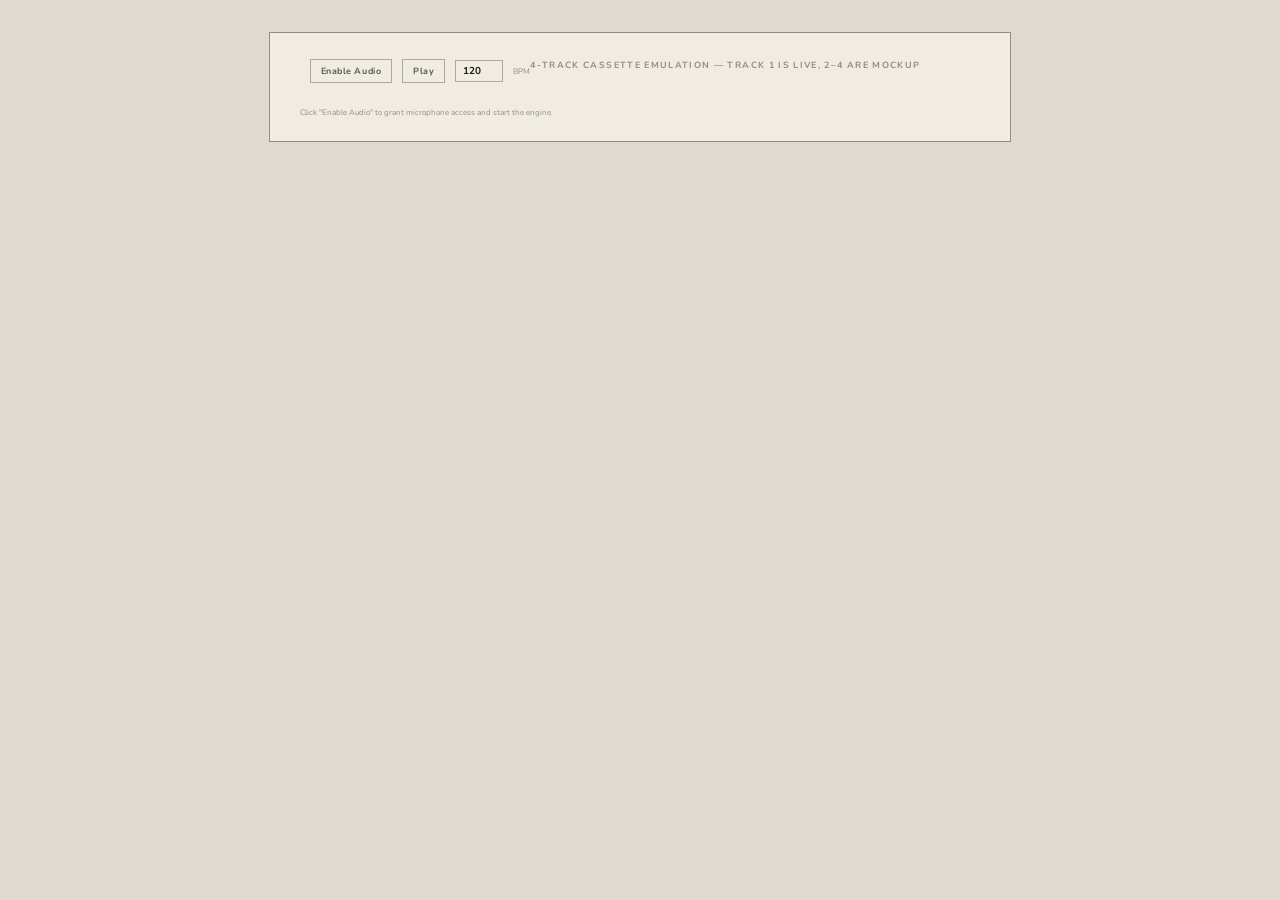
<file: web/index.html>
<!doctype html>
<html>
<head>
<meta charset="utf-8">
<meta name="viewport" content="width=device-width, initial-scale=1">
<title>Afrit — web prototype</title>
<link rel="stylesheet" href="style.css">
</head>
<body>
<div class="lt-app">
  <div class="lt-topbar">
    <div class="lt-transport" id="transport">
      <div class="lt-terminal-inline"></div>
      <button id="btnEnable">Enable Audio</button>
      <button id="btnPlay" disabled>Play</button>
      <input type="number" id="bpmInput" value="120" min="40" max="240" disabled>
      <span style="font-size:8px;color:var(--ink-45)">BPM</span>
    </div>
    <div class="lt-topbar-tag">4-track cassette emulation — track 1 is live, 2–4 are mockup</div>
    <div style="width:60px"></div>
  </div>
  <div class="lt-body" id="ltBody"></div>
  <div class="lt-status" id="statusLine">Click "Enable Audio" to grant microphone access and start the engine.</div>
</div>
<script type="module" src="app.js"></script>
</body>
</html>
</file>
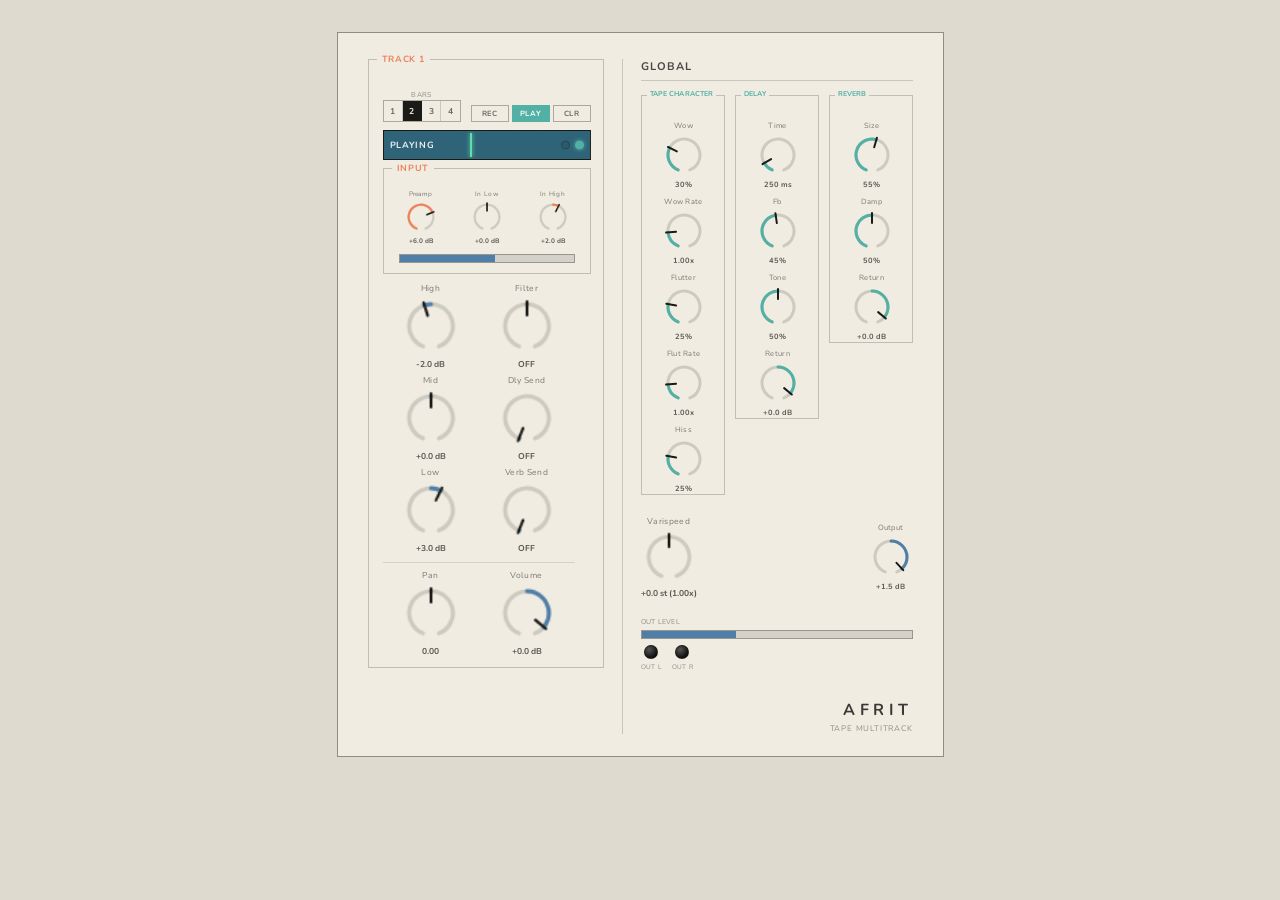
<file: web/mockup.html>
<!doctype html>
<html>
<head>
<meta charset="utf-8">
<meta name="viewport" content="width=device-width, initial-scale=1">
<title>Afrit — proposed layout mockup</title>
<link rel="stylesheet" href="style.css">
</head>
<body>
<div class="lt-app">
  <div class="lt-body" id="ltBody" style="align-items:flex-start"></div>
</div>
<script type="module">
import {
  createKnob, createSelector, createLatch, createLamp, createTerminal,
  createFrame, createMeter, createLoopView, createWordmark
} from './components.js';

const ltBody = document.getElementById('ltBody');

// ---- static formatters (duplicated from app.js's local helpers -- app.js
// itself is untouched) ----
function db (v) { return v <= -59.9 ? 'OFF' : (v >= 0 ? '+' : '') + v.toFixed(1) + ' dB'; }
function pct (v) { return Math.round(v * 100) + '%'; }
function filterText (v) { return Math.abs(v) < 0.02 ? 'OFF' : (v < 0 ? 'LP' : 'HP'); }
function ratioText (v) { return v.toFixed(2) + 'x'; }
function msText (v) { return Math.round(v) + ' ms'; }
function panText (v) { return v.toFixed(2); }
function speedText (v) { return (v >= 0 ? '+' : '') + v.toFixed(1) + ' st (' + Math.pow(2, v / 12).toFixed(2) + 'x)'; }

function labeled (text, el) {
  const wrap = document.createElement('div');
  wrap.style.cssText = 'display:flex;flex-direction:column;align-items:center;gap:1px';
  const l = document.createElement('span');
  l.className = 'lt-control-label';
  l.textContent = text;
  wrap.append(l, el);
  return wrap;
}

// The canvas inside a knob's wrap is drawn at a fixed pixel size --
// resizing its CSS box scales the drawing cleanly. Also nudges the
// label/value font down a touch at small sizes so text doesn't wrap.
function scaleKnob (knob, px) {
  const canvas = knob.el.querySelector('canvas');
  canvas.style.width = px + 'px';
  canvas.style.height = px + 'px';
  if (px < 40) {
    const label = knob.el.querySelector('.lt-knob-label');
    const value = knob.el.querySelector('.lt-knob-value');
    if (label) label.style.fontSize = '6.5px';
    if (value) value.style.fontSize = '6.5px';
  } else if (px > 44) {
    const label = knob.el.querySelector('.lt-knob-label');
    const value = knob.el.querySelector('.lt-knob-value');
    if (label) label.style.fontSize = '8.5px';
    if (value) value.style.fontSize = '8.5px';
  }
}

// ============================================================
// TRACK STRIP -- narrowed to 236px (was 320px in the shipping panel).
// ============================================================
function buildTrackStrip () {
  const frame = createFrame({ title: 'TRACK 1', color: 'var(--coral)' });
  frame.el.style.width = '236px';
  const body = document.createElement('div');
  body.className = 'lt-track-body';
  body.style.width = '208px';
  frame.body.appendChild(body);

  // Row 1: BARS selector + REC/PLAY/CLR on the same row, to its right.
  const row1 = document.createElement('div');
  row1.style.cssText = 'display:flex;align-items:flex-end;gap:10px;width:208px';

  // Widened so all four bar-count segments show (was clipping the "4").
  // The buttons' default padding wants more than 78px for 4 digits, so
  // trim their padding and let them share the row evenly.
  const barsSel = createSelector({ options: ['1', '2', '3', '4'], selected: 1 });
  barsSel.el.style.width = '78px';
  barsSel.el.querySelectorAll('button').forEach(b => {
    b.style.padding = '4px 2px';
    b.style.flex = '1';
    b.style.textAlign = 'center';
  });
  const barsWrap = labeled('BARS', barsSel.el);
  barsWrap.style.width = '78px';

  // Transport buttons give back the width the selector needed.
  const latchRow = document.createElement('div');
  latchRow.style.cssText = 'display:flex;gap:3px;width:120px';
  const recLatch = createLatch({ label: 'REC', color: '#ed8159' });
  const playLatch = createLatch({ label: 'PLAY', color: '#52b0a4', on: true });
  const clrLatch = createLatch({ label: 'CLR', color: '#4f7ea8' });
  [recLatch, playLatch, clrLatch].forEach(l => { l.el.style.width = '38px'; });
  latchRow.append(recLatch.el, playLatch.el, clrLatch.el);

  row1.append(barsWrap, latchRow);

  // Row 2: loop view, 208px wide x 30px tall, with two LED lamps at its
  // right end (a new detail proposed for this layout).
  const loopView = createLoopView();
  loopView.el.style.width = '208px';
  loopView.el.style.height = '30px';
  loopView.update({ state: 'PLAYING', filledFrac: 1.0, headFrac: 0.42 });

  const lampRow = document.createElement('div');
  lampRow.style.cssText = 'position:absolute;right:6px;top:50%;transform:translateY(-50%);display:flex;gap:5px;z-index:2';
  const recLamp = createLamp({ color: '#ed8159' });
  const playLamp = createLamp({ color: '#52b0a4' });
  recLamp.setOn(false);
  playLamp.setOn(true);
  lampRow.append(recLamp.el, playLamp.el);
  loopView.el.style.position = 'relative';
  loopView.el.appendChild(lampRow);

  // INPUT box
  const inputFrame = createFrame({ title: 'INPUT', color: 'var(--coral)' });
  inputFrame.el.style.width = '208px';

  // Single row, three smaller knobs: Preamp, In Low, In High.
  const inRow = document.createElement('div');
  inRow.style.cssText = 'display:flex;justify-content:center;gap:0;padding-top:4px;width:198px;margin:0 auto';
  const preampK = createKnob({ label: 'Preamp', min: -24, max: 18, value: 6, format: db, color: '#ed8159' });
  const inLowK = createKnob({ label: 'In Low', min: -12, max: 12, value: 0, format: db, bipolar: true, color: '#ed8159' });
  const inHighK = createKnob({ label: 'In High', min: -12, max: 12, value: 2, format: db, bipolar: true, color: '#ed8159' });
  [preampK, inLowK, inHighK].forEach(k => { scaleKnob(k, 34); k.el.style.width = '66px'; });
  inRow.append(preampK.el, inLowK.el, inHighK.el);

  const inMeter = createMeter();
  inMeter.el.style.cssText += 'width:176px;margin:8px auto 10px;';
  inMeter.setLevel(0.55);

  inputFrame.body.append(inRow, inMeter.el);

  // Tape EQ (left) / Filter + sends (right) -- scaled up to 60px to fill
  // the slack a sparse 44px two-column block left in the 208px inner
  // width and the taller track frame.
  const knobCols = document.createElement('div');
  knobCols.style.cssText = 'display:flex;justify-content:center;gap:0;width:192px;margin:0 auto';

  const leftCol = document.createElement('div');
  leftCol.style.cssText = 'display:flex;flex-direction:column;align-items:center;gap:4px;width:96px';
  const highK = createKnob({ label: 'High', min: -18, max: 18, value: -2, format: db, bipolar: true, color: '#4f7ea8' });
  const midK = createKnob({ label: 'Mid', min: -18, max: 18, value: 0, format: db, bipolar: true, color: '#4f7ea8' });
  const lowK = createKnob({ label: 'Low', min: -18, max: 18, value: 3, format: db, bipolar: true, color: '#4f7ea8' });
  leftCol.append(highK.el, midK.el, lowK.el);

  const rightCol = document.createElement('div');
  rightCol.style.cssText = 'display:flex;flex-direction:column;align-items:center;gap:4px;width:96px';
  const filterK = createKnob({ label: 'Filter', min: -1, max: 1, value: 0, format: filterText, bipolar: true, color: '#4f7ea8' });
  const sendDlyK = createKnob({ label: 'Dly Send', min: -60, max: 0, value: -60, format: db, color: '#4f7ea8' });
  const sendRevK = createKnob({ label: 'Verb Send', min: -60, max: 0, value: -60, format: db, color: '#4f7ea8' });
  rightCol.append(filterK.el, sendDlyK.el, sendRevK.el);

  [highK, midK, lowK, filterK, sendDlyK, sendRevK].forEach(k => {
    scaleKnob(k, 60);
    k.el.style.width = '96px';
    k.el.style.minHeight = '82px';
    k.el.style.justifyContent = 'center';
  });

  knobCols.append(leftCol, rightCol);

  // Bottom row: Pan / Volume (Hiss removed -- it lives in GLOBAL now) --
  // also scaled to 60px, cells widened to match the columns above.
  const bottomRow = document.createElement('div');
  bottomRow.style.cssText = 'display:flex;justify-content:center;gap:0;padding-top:6px;border-top:1px solid var(--ink-13);width:192px;margin:0 auto';
  const panK = createKnob({ label: 'Pan', min: -1, max: 1, value: 0, format: panText, bipolar: true, color: '#4f7ea8' });
  const volumeK = createKnob({ label: 'Volume', min: -60, max: 6, value: 0, format: db, bipolar: true, color: '#4f7ea8' });
  [panK, volumeK].forEach(k => {
    scaleKnob(k, 60);
    k.el.style.width = '96px';
    k.el.style.minHeight = '82px';
    k.el.style.justifyContent = 'center';
  });
  bottomRow.append(panK.el, volumeK.el);

  body.append(row1, loopView.el, inputFrame.el, knobCols, bottomRow);
  return frame.el;
}

// ============================================================
// GLOBAL COLUMN -- 272px (3 x 84px section-columns + 2 x 10px gaps),
// narrower and shorter than the shipping 340px wide/stacked-rows layout.
// TAPE CHARACTER / DELAY / REVERB are now vertical knob stacks sitting
// side by side, with a master area (Varispeed, Output, out meter/jacks,
// wordmark) below spanning the full width.
// ============================================================
function buildSectionColumn ({ title, knobs }) {
  const frame = createFrame({ title, color: 'var(--teal)' });
  frame.el.style.width = '84px';
  // "TAPE CHARACTER" doesn't fit on one line at 84px wide -- shrink the
  // title text/letter-spacing rather than let it wrap onto the knobs.
  const titleEl = frame.el.querySelector('.lt-frame-title');
  titleEl.style.fontSize = '7px';
  titleEl.style.letterSpacing = '.02em';
  titleEl.style.whiteSpace = 'nowrap';
  titleEl.style.left = '5px';
  titleEl.style.padding = '0 3px';
  const col = document.createElement('div');
  col.style.cssText = 'display:flex;flex-direction:column;align-items:center;gap:6px;padding-top:8px;width:84px';
  knobs.forEach(k => col.appendChild(k.el));
  frame.body.appendChild(col);
  return frame.el;
}

function buildGlobal () {
  const wrap = document.createElement('div');
  wrap.className = 'lt-global';
  wrap.style.width = '272px';

  const heading = document.createElement('div');
  heading.className = 'lt-global-heading';
  heading.textContent = 'GLOBAL';

  const sectionsRow = document.createElement('div');
  sectionsRow.style.cssText = 'display:flex;align-items:flex-start;gap:10px;width:272px';

  const wowK = createKnob({ label: 'Wow', min: 0, max: 1, value: 0.3, format: pct, color: '#52b0a4' });
  const wowRateK = createKnob({ label: 'Wow Rate', min: 0.25, max: 4, value: 1, format: ratioText, color: '#52b0a4' });
  const flutterK = createKnob({ label: 'Flutter', min: 0, max: 1, value: 0.25, format: pct, color: '#52b0a4' });
  const flutterRateK = createKnob({ label: 'Flut Rate', min: 0.25, max: 4, value: 1, format: ratioText, color: '#52b0a4' });
  const hissK = createKnob({ label: 'Hiss', min: 0, max: 1, value: 0.25, format: pct, color: '#52b0a4' });
  const charCol = buildSectionColumn({ title: 'TAPE CHARACTER', knobs: [wowK, wowRateK, flutterK, flutterRateK, hissK] });

  const dlyTimeK = createKnob({ label: 'Time', min: 10, max: 2000, value: 250, format: msText, color: '#52b0a4' });
  const dlyFbK = createKnob({ label: 'Fb', min: 0, max: 0.95, value: 0.45, format: pct, color: '#52b0a4' });
  const dlyToneK = createKnob({ label: 'Tone', min: 0, max: 1, value: 0.5, format: pct, color: '#52b0a4' });
  const dlyRetK = createKnob({ label: 'Return', min: -60, max: 6, value: 0, format: db, bipolar: true, color: '#52b0a4' });
  const dlyCol = buildSectionColumn({ title: 'DELAY', knobs: [dlyTimeK, dlyFbK, dlyToneK, dlyRetK] });

  const revSizeK = createKnob({ label: 'Size', min: 0, max: 1, value: 0.55, format: pct, color: '#52b0a4' });
  const revDampK = createKnob({ label: 'Damp', min: 0, max: 1, value: 0.5, format: pct, color: '#52b0a4' });
  const revRetK = createKnob({ label: 'Return', min: -60, max: 6, value: 0, format: db, bipolar: true, color: '#52b0a4' });
  const revCol = buildSectionColumn({ title: 'REVERB', knobs: [revSizeK, revDampK, revRetK] });

  sectionsRow.append(charCol, dlyCol, revCol);

  // Master area: Varispeed (scaled up) on the left, Output on the right.
  const masterRow = document.createElement('div');
  masterRow.style.cssText = 'display:flex;align-items:center;justify-content:space-between;width:272px;padding-top:6px';
  const speedK = createKnob({ label: 'Varispeed', min: -12, max: 12, value: 0, format: speedText, bipolar: true, color: '#ed8159' });
  scaleKnob(speedK, 56);
  const outK = createKnob({ label: 'Output', min: -60, max: 6, value: 1.5, format: db, bipolar: true, color: '#4f7ea8' });
  masterRow.append(speedK.el, outK.el);

  const outLevelWrap = document.createElement('div');
  outLevelWrap.style.cssText = 'width:272px;padding-top:4px';
  const meterLabel = document.createElement('span');
  meterLabel.className = 'lt-control-label';
  meterLabel.textContent = 'OUT LEVEL';
  meterLabel.style.cssText = 'text-align:left;display:block;margin-bottom:4px';
  const meter = createMeter();
  meter.el.style.width = '272px';
  meter.setLevel(0.35);
  const termRow = document.createElement('div');
  termRow.style.cssText = 'display:flex;gap:10px;margin-top:6px';
  termRow.append(createTerminal('OUT L'), createTerminal('OUT R'));
  outLevelWrap.append(meterLabel, meter.el, termRow);

  const wordmark = createWordmark('AFRIT');
  wordmark.style.cssText = 'margin-top:6px;padding-top:8px;width:272px;text-align:right';

  wrap.append(heading, sectionsRow, masterRow, outLevelWrap, wordmark);
  return wrap;
}

ltBody.appendChild(buildTrackStrip());
const divider = document.createElement('div');
divider.className = 'lt-divider';
ltBody.appendChild(divider);
ltBody.appendChild(buildGlobal());
</script>
</body>
</html>
</file>
<file: web/style.css>
/* Nunito (SIL OFL 1.1), self-hosted -- see assets/ for the license file. */
@font-face {
  font-family: "Nunito";
  src: url("assets/Nunito-Regular.woff2") format("woff2");
  font-weight: 400;
  font-display: swap;
}
@font-face {
  font-family: "Nunito";
  src: url("assets/Nunito-Bold.woff2") format("woff2");
  font-weight: 700;
  font-display: swap;
}

/* Design tokens, verbatim from design/panel-sketch.html (the Sungam house
   system) except --font-panel, which was --font-mono there -- this project
   uses Nunito, not a monospace face, so the token is renamed to match. */
:root {
  --paper: #f0ece2;
  --ink: #1a1a17;
  --ink-08: rgba(26, 26, 23, .08);
  --ink-13: rgba(26, 26, 23, .13);
  --ink-18: rgba(26, 26, 23, .18);
  --ink-22: rgba(26, 26, 23, .22);
  --ink-28: rgba(26, 26, 23, .28);
  --ink-32: rgba(26, 26, 23, .32);
  --ink-38: rgba(26, 26, 23, .38);
  --ink-45: rgba(26, 26, 23, .45);
  --ink-55: rgba(26, 26, 23, .55);
  --ink-62: rgba(26, 26, 23, .62);
  --ink-70: rgba(26, 26, 23, .70);
  --ink-78: rgba(26, 26, 23, .78);
  --ink-85: rgba(26, 26, 23, .85);

  --coral: #ed8159;
  --teal: #52b0a4;
  --steel: #4f7ea8;
  --violet: #6b5bc4;
  --amber: #c08d16;
  --lilac: #d3a7dc;

  --font-panel: "Nunito", -apple-system, BlinkMacSystemFont, "Segoe UI", sans-serif;

  --text-2xs: 7.5px;
  --text-xs: 8px;
  --text-sm: 8.5px;
  --text-base: 9.5px;
  --text-md: 10.5px;
  --text-lg: 13px;
  --text-xl: 16px;
  --text-2xl: 22px;

  --space-1: 4px;
  --space-2: 8px;
  --space-3: 12px;
  --space-4: 16px;

  --knob-sweep-deg: 317.2;
  --knob-arc-start-deg: 111.4;
}

* { box-sizing: border-box; }

body {
  margin: 0;
  background: #dedad0;
  font-family: var(--font-panel);
  color: var(--ink);
}

a { color: var(--steel); }
a:hover { color: var(--coral); }

.lt-app {
  width: fit-content;
  margin: 32px auto;
  padding: 26px 30px 22px;
  background: var(--paper);
  border: 1.4px solid var(--ink-45);
  position: relative;
}

.lt-topbar {
  display: flex;
  justify-content: space-between;
  align-items: flex-start;
  margin-bottom: 16px;
}

.lt-topbar-tag {
  font: 700 9px var(--font-panel);
  letter-spacing: .15em;
  color: var(--ink-45);
  text-transform: uppercase;
}

.lt-transport {
  display: flex;
  gap: 10px;
  align-items: center;
}

.lt-transport input[type="number"] {
  width: 48px;
  font: 700 10px var(--font-panel);
  background: var(--paper);
  border: 1.2px solid var(--ink-32);
  color: var(--ink);
  padding: 3px 4px;
  text-align: center;
}

.lt-transport button {
  font: 700 9px var(--font-panel);
  letter-spacing: .06em;
  padding: 5px 10px;
  background: var(--paper);
  border: 1.2px solid var(--ink-32);
  color: var(--ink-70);
  cursor: pointer;
}

.lt-transport button.on {
  background: var(--coral);
  border-color: var(--coral);
  color: #201008;
}

.lt-body {
  display: flex;
  gap: 14px;
  align-items: flex-start;
}

/* ---- Panel frame ---- */
.lt-frame {
  border: 1.2px solid var(--ink-22);
  position: relative;
  padding-top: 16px;
}

.lt-frame-title {
  position: absolute;
  top: -7px;
  left: 8px;
  background: var(--paper);
  padding: 0 5px;
  font: 700 9px var(--font-panel);
  letter-spacing: .08em;
  text-transform: uppercase;
}

/* ---- Track column ---- */
.lt-track {
  width: 320px;
}

.lt-track.lt-track-disabled {
  opacity: .35;
  pointer-events: none;
}

.lt-track-body {
  padding: 14px 14px 10px;
  display: flex;
  flex-direction: column;
  gap: 8px;
}

.lt-row { display: flex; gap: 8px; }

.lt-control-label {
  font-size: 7px;
  color: var(--ink-45);
  letter-spacing: .04em;
  text-align: center;
}

/* ---- Selector (segmented buttons) ---- */
.lt-selector {
  display: flex;
  border: 1.2px solid var(--ink-32);
  overflow: hidden;
}

.lt-selector button {
  font: 700 8.5px var(--font-panel);
  background: var(--paper);
  border: none;
  border-right: 1px solid var(--ink-18);
  color: var(--ink-62);
  padding: 4px 8px;
  cursor: pointer;
}

.lt-selector button:last-child { border-right: none; }

.lt-selector button.active {
  background: var(--ink);
  color: var(--paper);
}

/* ---- Waveform / loop strip ---- */
.lt-wave {
  width: 100%;
  position: relative;
  background: var(--ink);
  border: 1px solid var(--ink-38);
  overflow: hidden;
  height: 44px;
  background-image:
    linear-gradient(to right, rgba(255,255,255,0.07) 1px, transparent 1px);
  background-size: 12.5% 100%;
}

.lt-wave-bars {
  display: flex;
  align-items: center;
  width: 100%;
  height: 100%;
  gap: 1px;
}

.lt-wave-bars > div { flex: 1; min-width: 1px; }

.lt-wave-head {
  position: absolute;
  top: 2px;
  bottom: 2px;
  width: 2px;
}

.lt-state-label {
  font: 700 8px var(--font-panel);
  letter-spacing: .05em;
}

/* ---- Lamp ---- */
.lt-lamp {
  width: 9px;
  height: 9px;
  border-radius: 50%;
  border: 1px solid var(--ink-32);
  background: var(--ink-13);
}

.lt-lamp.on { box-shadow: 0 0 4px currentColor; }

/* ---- Latch (toggle button) ---- */
.lt-latch {
  font: 700 7.5px var(--font-panel);
  letter-spacing: .05em;
  width: 42px;
  height: 17px;
  background: var(--paper);
  border: 1.2px solid var(--ink-32);
  color: var(--ink-62);
  cursor: pointer;
}

.lt-latch.on { color: #fff; }

/* ---- Knob ---- */
.lt-knob-wrap {
  display: flex;
  flex-direction: column;
  align-items: center;
  gap: 2px;
  user-select: none;
  cursor: ns-resize;
}

.lt-knob-label {
  font-size: 7.5px;
  color: var(--ink-55);
  letter-spacing: .04em;
}

/* A control that has nothing to act on right now (e.g. the input stage
   once a loop is playing back) -- visible, but plainly inert. */
.lt-disabled {
  opacity: .3;
  pointer-events: none;
}

.lt-knob-value {
  font: 700 7.5px var(--font-panel);
  color: var(--ink-70);
  min-height: 10px;
}

/* ---- Terminal (decorative jack) ---- */
.lt-terminal {
  display: flex;
  flex-direction: column;
  align-items: center;
  gap: 3px;
}

.lt-terminal-dot {
  width: 14px;
  height: 14px;
  border-radius: 50%;
  background: radial-gradient(circle at 35% 30%, #555, #111 70%);
  border: 1px solid var(--ink-45);
}

.lt-terminal-label {
  font-size: 6.5px;
  color: var(--ink-45);
  letter-spacing: .04em;
}

/* ---- Meter ---- */
.lt-meter {
  width: 150px;
  height: 9px;
  background: var(--ink-13);
  border: 1px solid var(--ink-32);
  position: relative;
  overflow: hidden;
}

.lt-meter-fill {
  position: absolute;
  inset: 0;
  width: 0%;
  background: var(--steel);
}

/* ---- Wordmark ---- */
.lt-wordmark {
  font: 700 16px var(--font-panel);
  letter-spacing: .28em;
  color: var(--ink-85);
}

.lt-tagline {
  font-size: 8px;
  color: var(--ink-45);
  letter-spacing: .1em;
  margin-top: 2px;
}

/* ---- Global section ---- */
.lt-global {
  width: 340px;
  display: flex;
  flex-direction: column;
  gap: 14px;
}

.lt-global-heading {
  padding-bottom: 6px;
  border-bottom: 1px solid var(--ink-18);
  font: 700 11px var(--font-panel);
  letter-spacing: .1em;
  color: var(--ink-78);
}

.lt-divider {
  width: 1px;
  align-self: stretch;
  background: var(--ink-18);
  margin: 0 4px;
}

.lt-status {
  font-size: 8px;
  color: var(--ink-45);
  margin-top: 8px;
  min-height: 12px;
}

.lt-status.err { color: var(--coral); }
</file>
